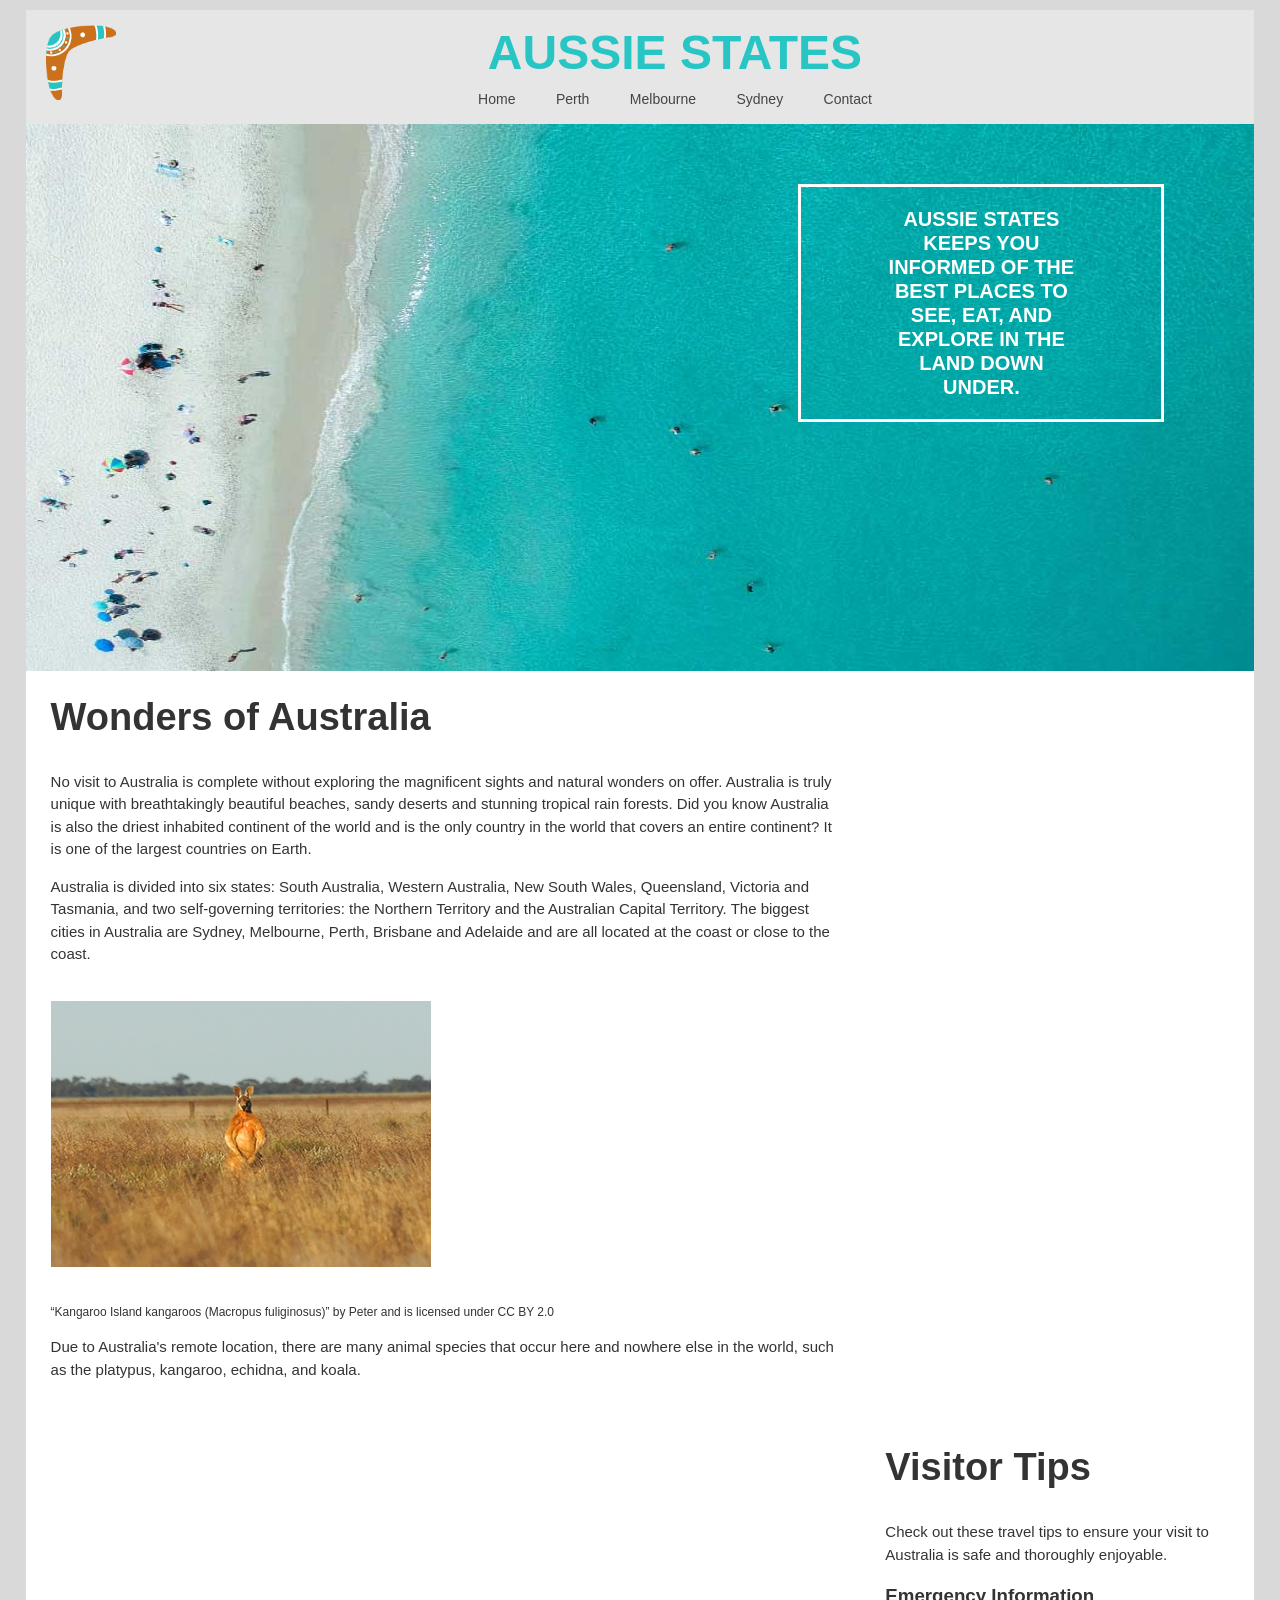
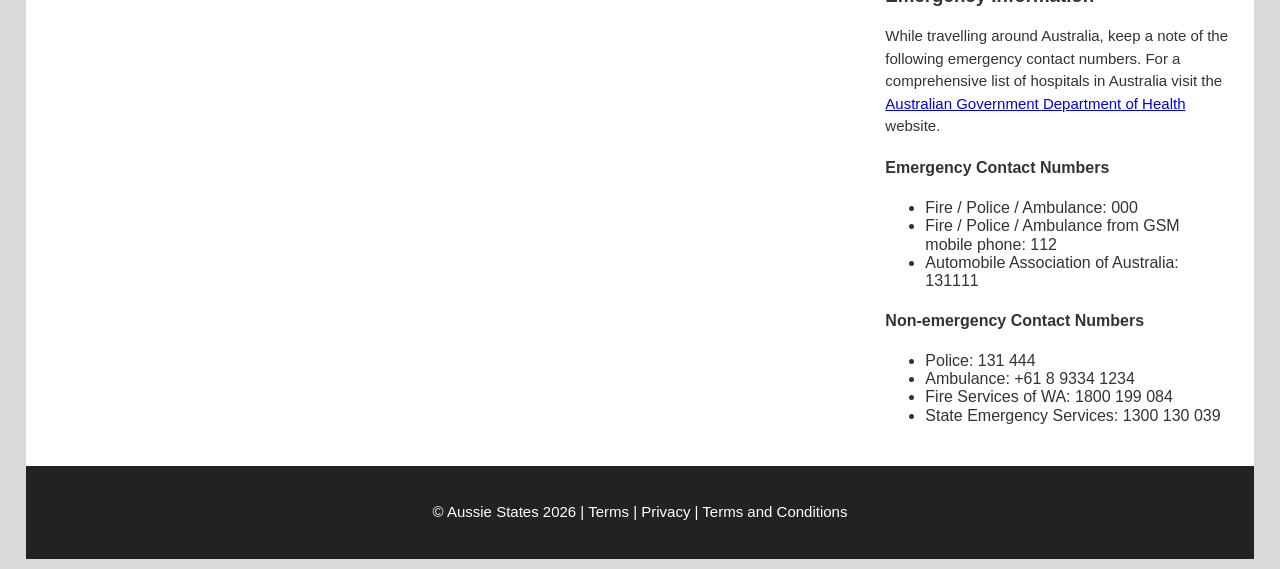
<file: index.html>
<!DOCTYPE html>
<html lang="en-au">
<head>
  <meta charset="UTF-8">
  <title>Aussie States</title>
  <meta name="viewport" content="width=device-width, initial-scale=1.0">
  <link rel="stylesheet" href="css/normalize.css">
  <link rel="stylesheet" href="css/styles.css">
</head>

<body>
  <div id="wrapper">

    <header>
      <div id="logo">
        <a href="index.html">
          <img src="images/aussie-states-logo.png"
               alt="Aussie States logo"
               width="106"
               height="114">
        </a>
      </div>

      <h1><a href="index.html">AUSSIE STATES</a></h1>

      <nav>
        <ul>
          <li><a href="index.html">Home</a></li>
          <li><a href="perth.html">Perth</a></li>
          <li><a href="melbourne.html">Melbourne</a></li>
          <li><a href="sydney.html">Sydney</a></li>
          <li><a href="contact.html">Contact</a></li>
        </ul>
      </nav>
    </header>

    <div class="hero-image">
      <img src="images/beach.jpg"
           alt="Australian beach"
           width="1000"
           height="547">

      <p class="hero-text">
        AUSSIE STATES<br>
        KEEPS YOU<br>
        INFORMED OF THE<br>
        BEST PLACES TO<br>
        SEE, EAT, AND<br>
        EXPLORE IN THE<br>
        LAND DOWN<br>
        UNDER.
      </p>
    </div>

    <main>
      <h2>Wonders of Australia</h2>

      <p>
        No visit to Australia is complete without exploring the magnificent sights and natural
        wonders on offer. Australia is truly unique with breathtakingly beautiful beaches,
        sandy deserts and stunning tropical rain forests. Did you know Australia is also the driest
        inhabited continent of the world and is the only country in the world that covers an entire
        continent? It is one of the largest countries on Earth.
      </p>

      <p>
        Australia is divided into six states: South Australia, Western Australia, New South Wales,
        Queensland, Victoria and Tasmania, and two self-governing territories: the Northern
        Territory and the Australian Capital Territory. The biggest cities in Australia are Sydney,
        Melbourne, Perth, Brisbane and Adelaide and are all located at the coast or close to the
        coast.
      </p>

      <img src="images/kangaroo.png"
           alt="Australian wildlife"
           width="400"
           height="266">

      <p style="font-size:12px;">
        “Kangaroo Island kangaroos (Macropus fuliginosus)” by Peter and is licensed under CC BY 2.0
      </p>

      <p>
        Due to Australia's remote location, there are many animal species that occur here and
        nowhere else in the world, such as the platypus, kangaroo, echidna, and koala.
      </p>
    </main>

    <aside>
      <h2>Visitor Tips</h2>

      <p>
        Check out these travel tips to ensure your visit to Australia is safe and thoroughly
        enjoyable.
      </p>

      <h3>Emergency Information</h3>
      <p>
        While travelling around Australia, keep a note of the following emergency contact
        numbers. For a comprehensive list of hospitals in Australia visit the
        <a href="https://www.health.gov.au" target="_blank">
          Australian Government Department of Health
        </a> website.
      </p>

      <h4>Emergency Contact Numbers</h4>
      <ul>
        <li>Fire / Police / Ambulance: 000</li>
        <li>Fire / Police / Ambulance from GSM mobile phone: 112</li>
        <li>Automobile Association of Australia: 131111</li>
      </ul>

      <h4>Non-emergency Contact Numbers</h4>
      <ul>
        <li>Police: 131 444</li>
        <li>Ambulance: +61 8 9334 1234</li>
        <li>Fire Services of WA: 1800 199 084</li>
        <li>State Emergency Services: 1300 130 039</li>
      </ul>
    </aside>

    <footer>
      <p>© Aussie States 2026 | Terms | Privacy | Terms and Conditions</p>
    </footer>

  </div>
</body>
</html>
</file>
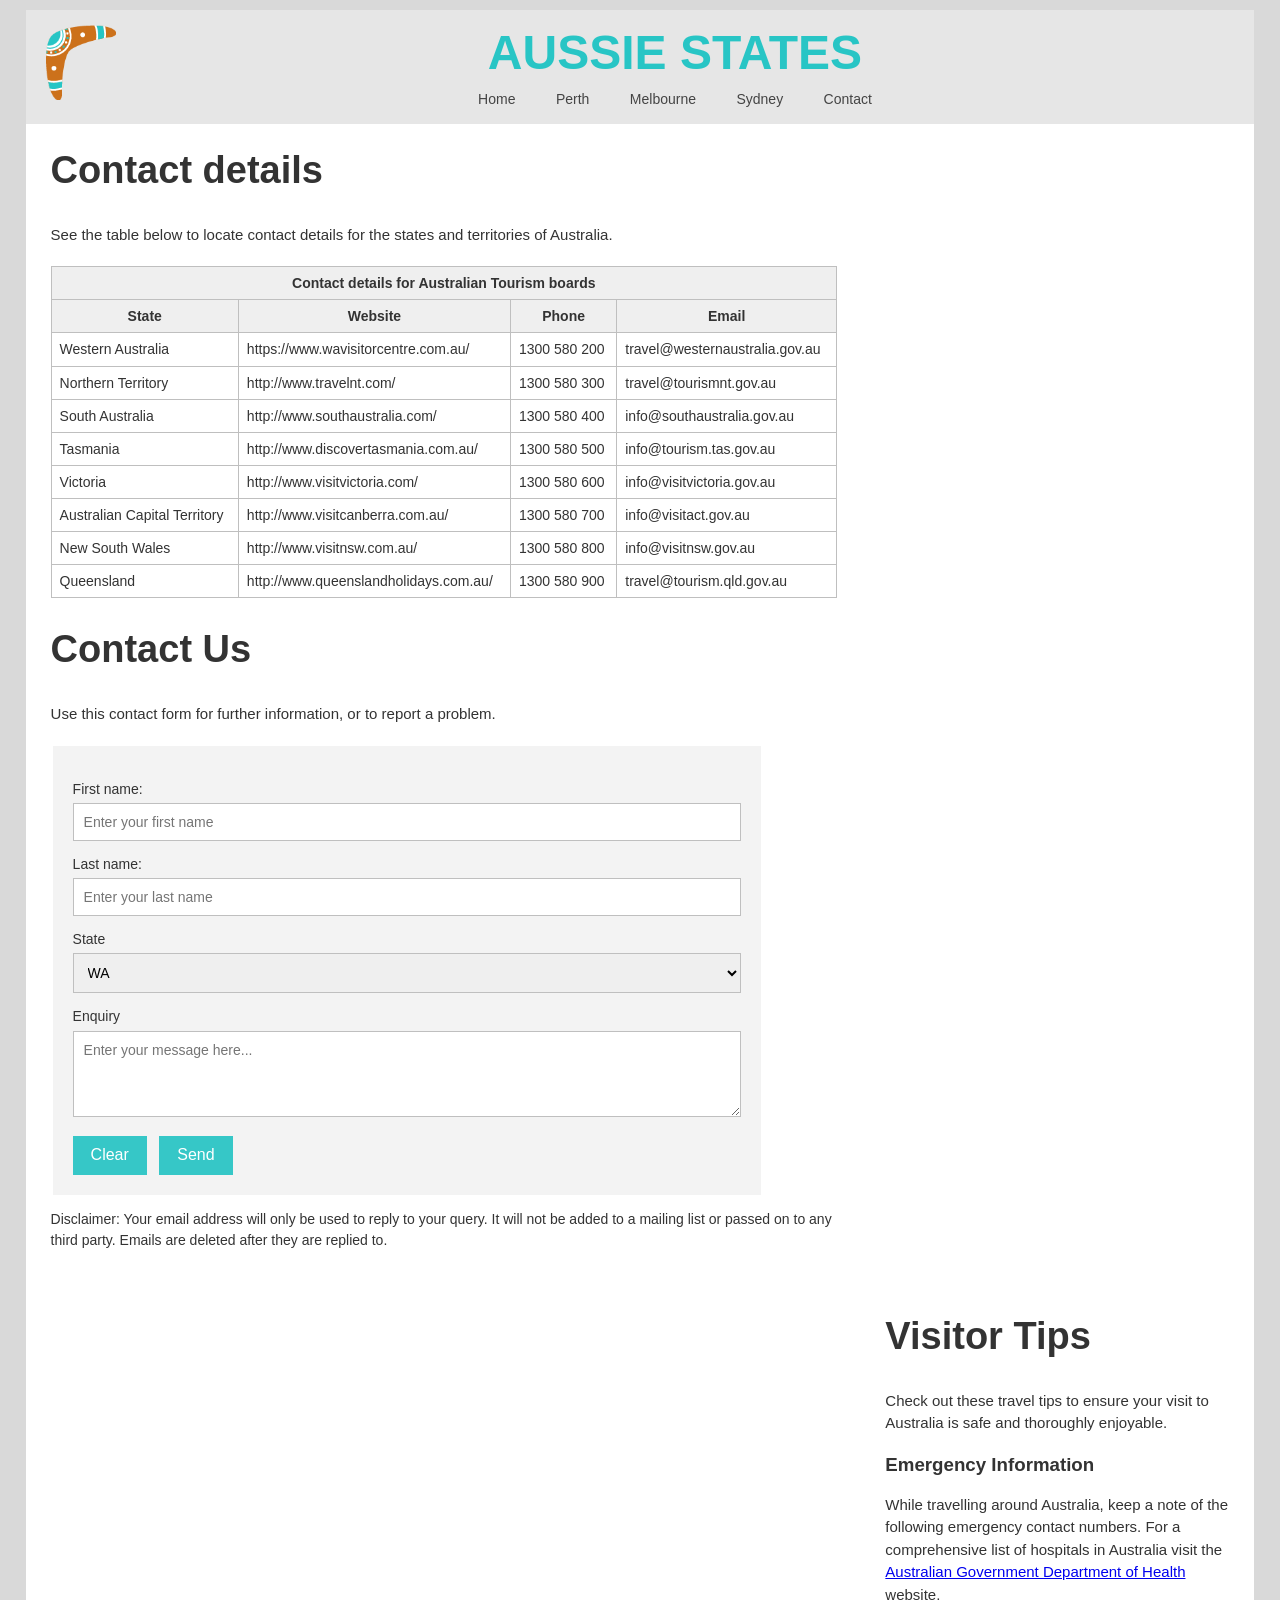
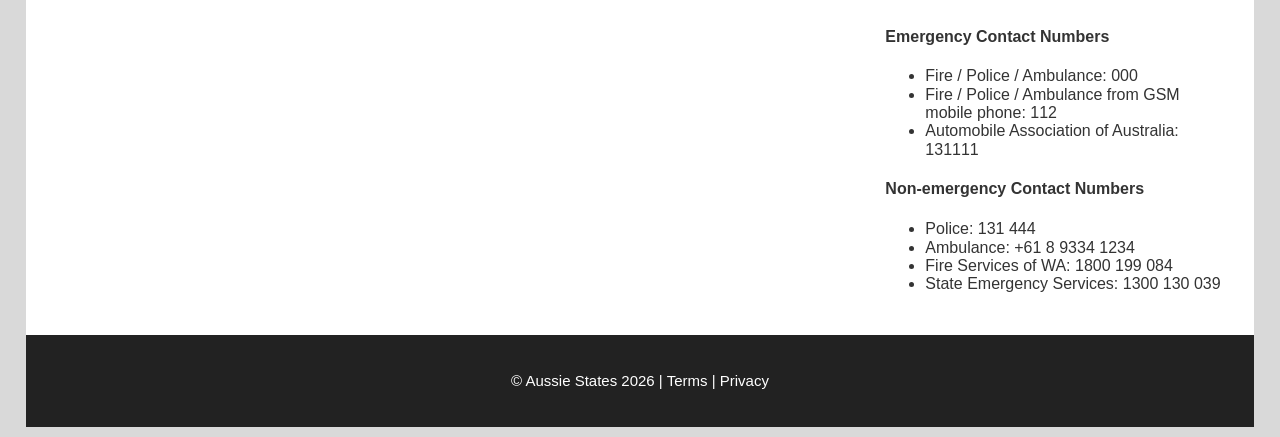
<file: contact.html>
<!DOCTYPE html>
<html lang="en-au">
<head>
  <meta charset="UTF-8">
  <title>Aussie States - Contact</title>
  <meta name="viewport" content="width=device-width, initial-scale=1.0">

  <link rel="stylesheet" href="css/normalize.css">
  <link rel="stylesheet" href="css/styles.css">
</head>

<body>
  <div id="wrapper">

    <header>
      <div id="logo">
        <a href="index.html">
          <img src="images/aussie-states-logo.png"
               alt="Aussie States logo"
               width="106"
               height="114">
        </a>
      </div>

      <h1><a href="index.html">AUSSIE STATES</a></h1>

      <nav>
        <ul>
          <li><a href="index.html">Home</a></li>
          <li><a href="perth.html">Perth</a></li>
          <li><a href="melbourne.html">Melbourne</a></li>
          <li><a href="sydney.html">Sydney</a></li>
          <li><a href="contact.html">Contact</a></li>
        </ul>
      </nav>
    </header>

    <main>
      <h2>Contact details</h2>
      <p>See the table below to locate contact details for the states and territories of Australia.</p>

      <table class="contact-table">
        <thead>
          <tr>
            <th colspan="4">Contact details for Australian Tourism boards</th>
          </tr>
          <tr>
            <th>State</th>
            <th>Website</th>
            <th>Phone</th>
            <th>Email</th>
          </tr>
        </thead>

        <tbody>
          <tr>
            <td>Western Australia</td>
            <td>https://www.wavisitorcentre.com.au/</td>
            <td>1300 580 200</td>
            <td>travel@westernaustralia.gov.au</td>
          </tr>
          <tr>
            <td>Northern Territory</td>
            <td>http://www.travelnt.com/</td>
            <td>1300 580 300</td>
            <td>travel@tourismnt.gov.au</td>
          </tr>
          <tr>
            <td>South Australia</td>
            <td>http://www.southaustralia.com/</td>
            <td>1300 580 400</td>
            <td>info@southaustralia.gov.au</td>
          </tr>
          <tr>
            <td>Tasmania</td>
            <td>http://www.discovertasmania.com.au/</td>
            <td>1300 580 500</td>
            <td>info@tourism.tas.gov.au</td>
          </tr>
          <tr>
            <td>Victoria</td>
            <td>http://www.visitvictoria.com/</td>
            <td>1300 580 600</td>
            <td>info@visitvictoria.gov.au</td>
          </tr>
          <tr>
            <td>Australian Capital Territory</td>
            <td>http://www.visitcanberra.com.au/</td>
            <td>1300 580 700</td>
            <td>info@visitact.gov.au</td>
          </tr>
          <tr>
            <td>New South Wales</td>
            <td>http://www.visitnsw.com.au/</td>
            <td>1300 580 800</td>
            <td>info@visitnsw.gov.au</td>
          </tr>
          <tr>
            <td>Queensland</td>
            <td>http://www.queenslandholidays.com.au/</td>
            <td>1300 580 900</td>
            <td>travel@tourism.qld.gov.au</td>
          </tr>
        </tbody>
      </table>

      <h2>Contact Us</h2>
      <p>Use this contact form for further information, or to report a problem.</p>

      <form action="#">
        <fieldset>
          <label for="fname">First name:</label>
          <input type="text" id="fname" placeholder="Enter your first name">

          <label for="lname">Last name:</label>
          <input type="text" id="lname" placeholder="Enter your last name">

          <label for="state">State</label>
          <select id="state">
            <option>WA</option>
            <option>NSW</option>
            <option>VIC</option>
            <option>QLD</option>
            <option>SA</option>
            <option>TAS</option>
          </select>

          <label for="enquiry">Enquiry</label>
          <textarea id="enquiry" rows="4" placeholder="Enter your message here..."></textarea>

          <button type="reset">Clear</button>
          <button type="submit">Send</button>
        </fieldset>
      </form>

      <p style="font-size: 14px;">
        Disclaimer: Your email address will only be used to reply to your query.
        It will not be added to a mailing list or passed on to any third party.
        Emails are deleted after they are replied to.
      </p>
    </main>

    <aside>
      <h2>Visitor Tips</h2>

      <p>
        Check out these travel tips to ensure your visit to Australia is safe and thoroughly enjoyable.
      </p>

      <h3>Emergency Information</h3>
      <p>
        While travelling around Australia, keep a note of the following emergency contact numbers.
        For a comprehensive list of hospitals in Australia visit the
        <a href="https://www.health.gov.au" target="_blank">
          Australian Government Department of Health
        </a> website.
      </p>

      <h4>Emergency Contact Numbers</h4>
      <ul>
        <li>Fire / Police / Ambulance: 000</li>
        <li>Fire / Police / Ambulance from GSM mobile phone: 112</li>
        <li>Automobile Association of Australia: 131111</li>
      </ul>

      <h4>Non-emergency Contact Numbers</h4>
      <ul>
        <li>Police: 131 444</li>
        <li>Ambulance: +61 8 9334 1234</li>
        <li>Fire Services of WA: 1800 199 084</li>
        <li>State Emergency Services: 1300 130 039</li>
      </ul>
    </aside>

    <footer>
      <p>© Aussie States 2026 | Terms | Privacy</p>
    </footer>

  </div>
</body>
</html>
</file>
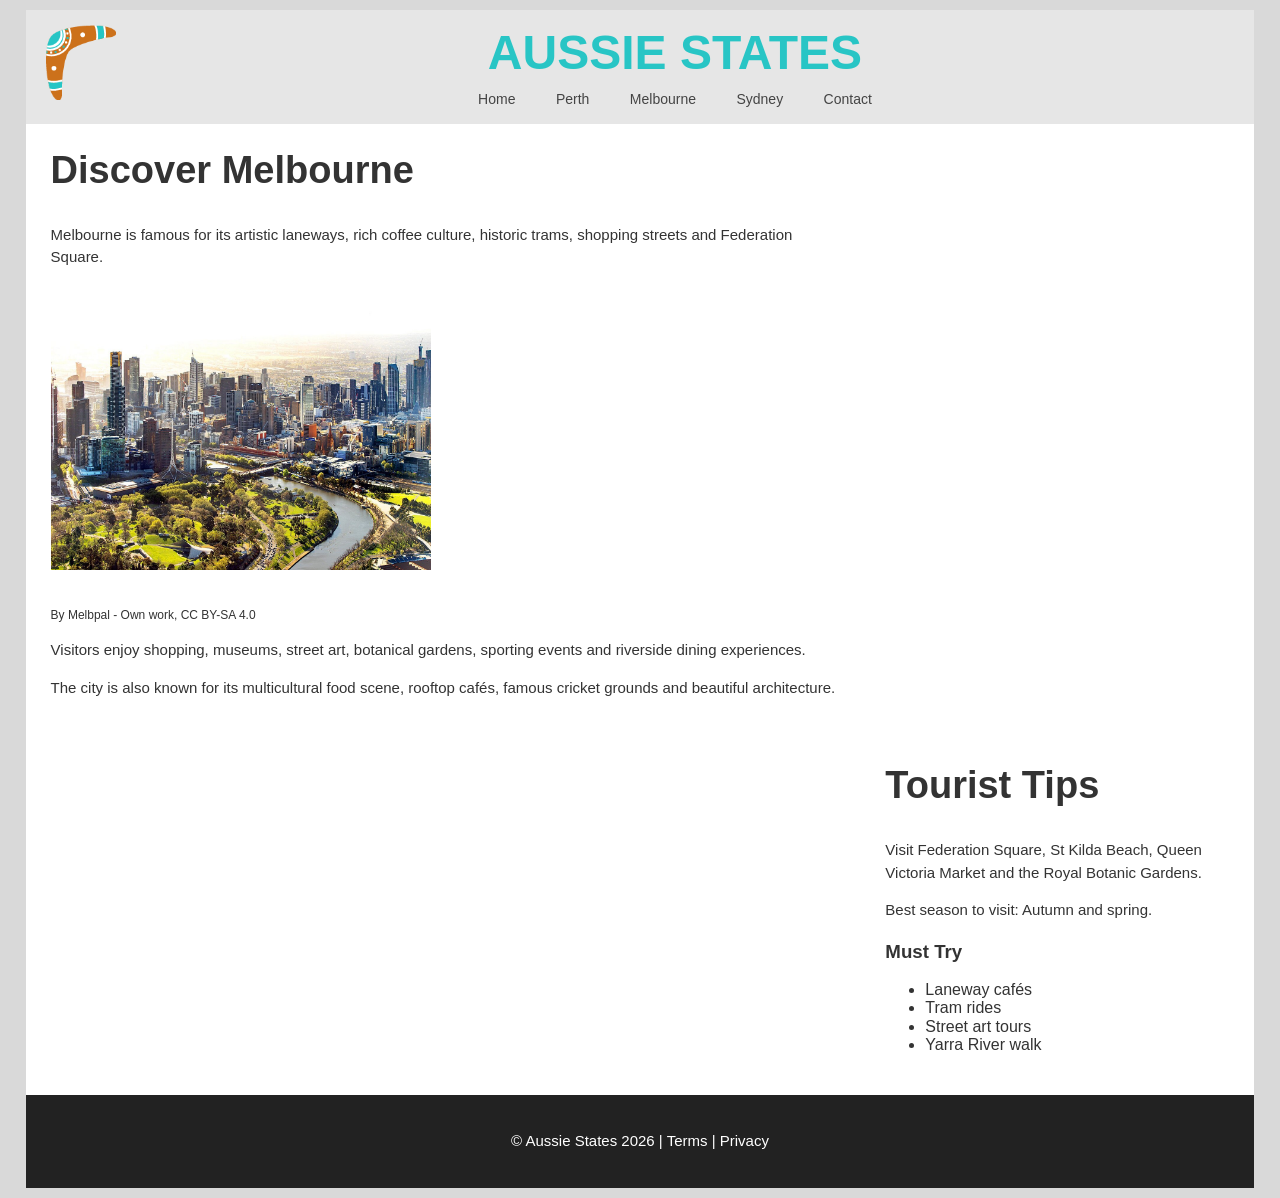
<file: melbourne.html>
<!DOCTYPE html>
<html lang="en-au">
<head>
  <meta charset="UTF-8">
  <title>Aussie States: Melbourne</title>
  <meta name="viewport" content="width=device-width, initial-scale=1.0">
  <link rel="stylesheet" href="css/normalize.css">
  <link rel="stylesheet" href="css/styles.css">
</head>
<body>
  <div id="wrapper">

    <header>
      <div id="logo">
        <a href="index.html">
          <img src="images/aussie-states-logo.png"
               alt="Aussie States logo"
               width="106"
               height="114">
        </a>
      </div>

      <h1><a href="index.html">AUSSIE STATES</a></h1>

      <nav>
        <ul>
          <li><a href="index.html">Home</a></li>
          <li><a href="perth.html">Perth</a></li>
          <li><a href="melbourne.html">Melbourne</a></li>
          <li><a href="sydney.html">Sydney</a></li>
          <li><a href="contact.html">Contact</a></li>
        </ul>
      </nav>
    </header>

    <main>
      <h2>Discover Melbourne</h2>

      <p>
        Melbourne is famous for its artistic laneways, rich coffee culture,
        historic trams, shopping streets and Federation Square.
      </p>

      <img src="images/melbourne.jpg"
           alt="Melbourne city street and tram"
           width="400"
           height="266">

      <p style="font-size: 12px;">
        By Melbpal - Own work, CC BY-SA 4.0
      </p>

      <p>
        Visitors enjoy shopping, museums, street art, botanical gardens,
        sporting events and riverside dining experiences.
      </p>

      <p>
        The city is also known for its multicultural food scene, rooftop cafés,
        famous cricket grounds and beautiful architecture.
      </p>
    </main>

    <aside>
      <h2>Tourist Tips</h2>

      <p>
        Visit Federation Square, St Kilda Beach, Queen Victoria Market
        and the Royal Botanic Gardens.
      </p>

      <p>
        Best season to visit: Autumn and spring.
      </p>

      <h3>Must Try</h3>
      <ul>
        <li>Laneway cafés</li>
        <li>Tram rides</li>
        <li>Street art tours</li>
        <li>Yarra River walk</li>
      </ul>
    </aside>

    <footer>
      <p>© Aussie States 2026 | Terms | Privacy</p>
    </footer>

  </div>
</body>
</html>
</file>
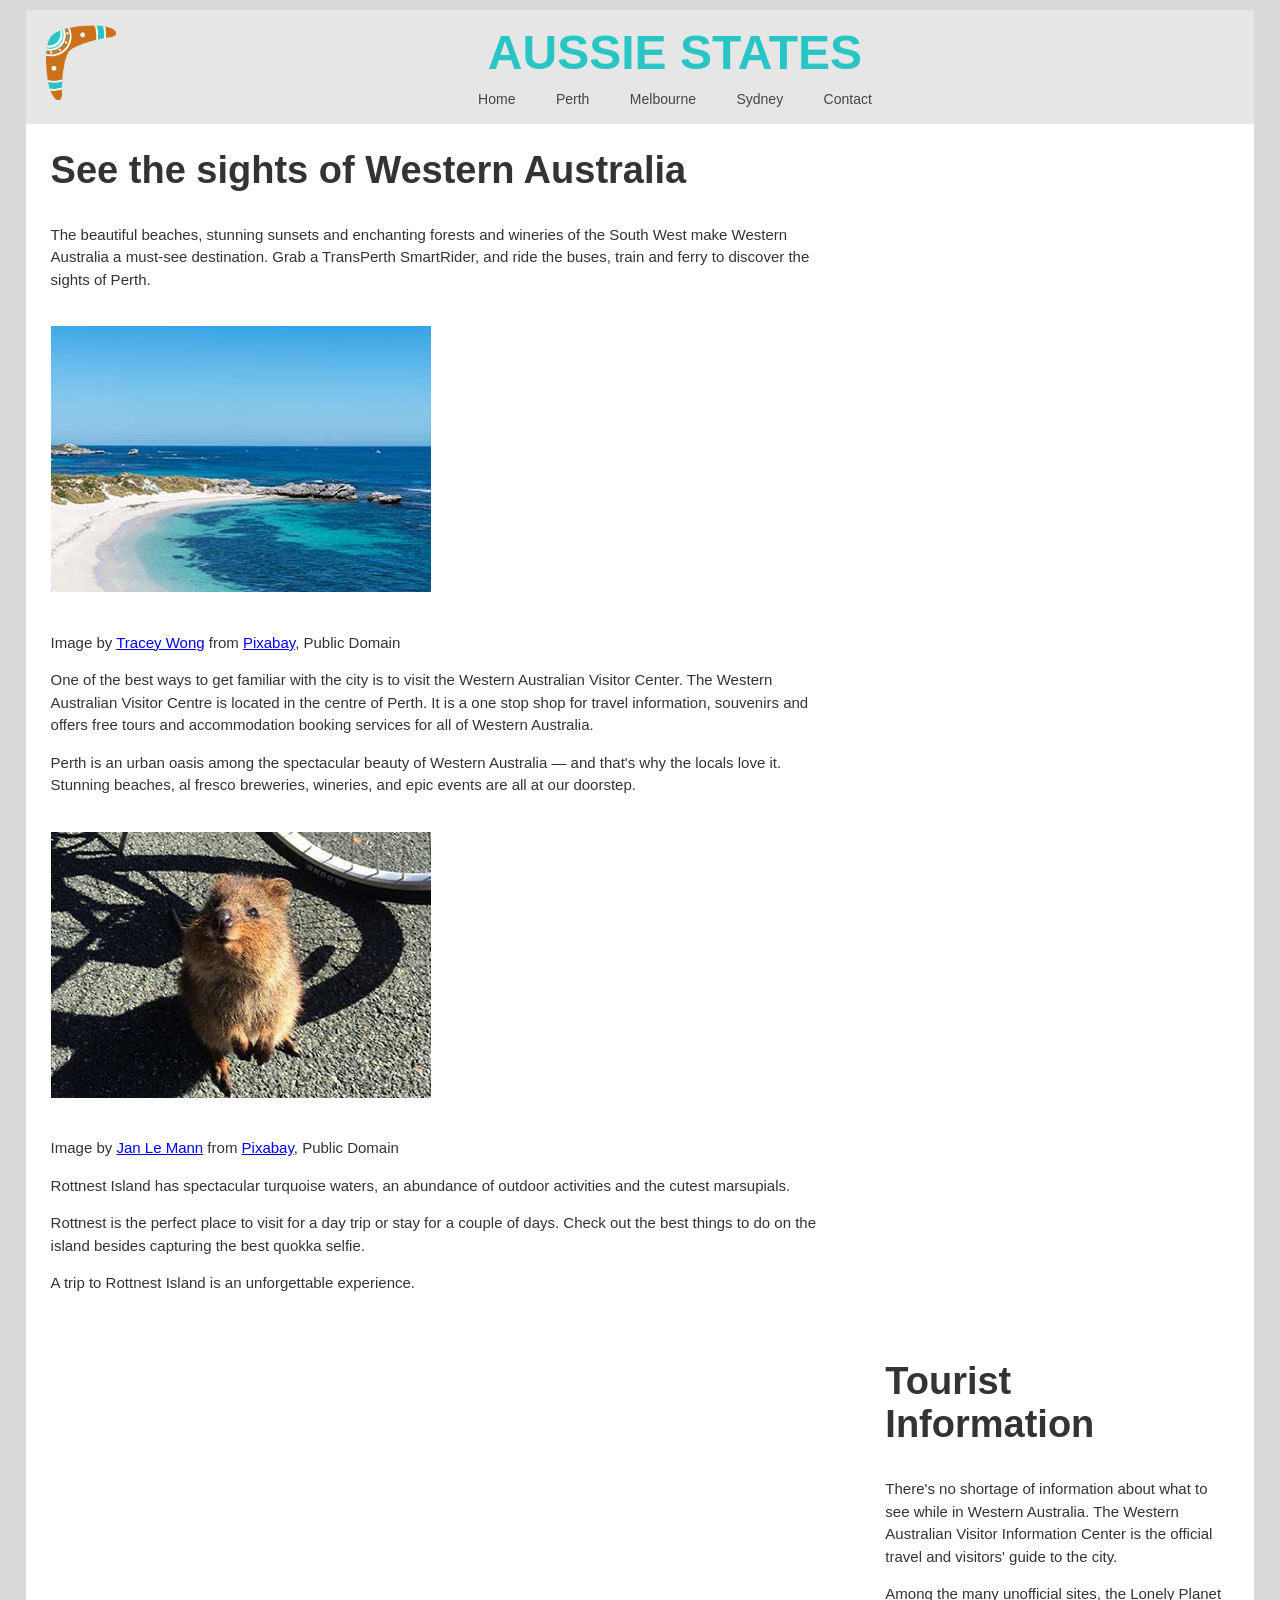
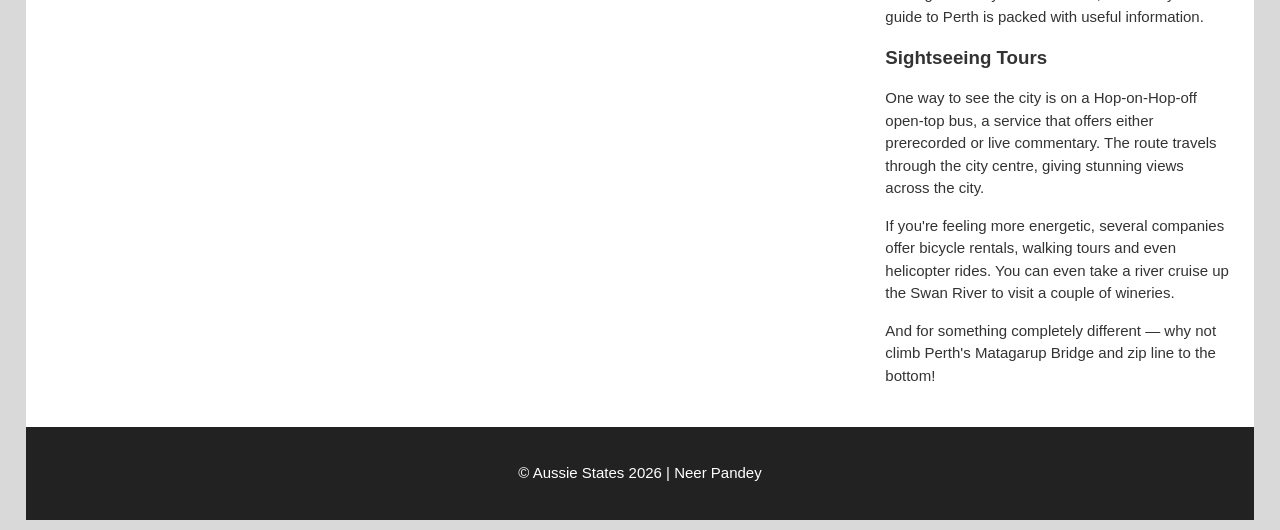
<file: perth.html>
<!DOCTYPE html>
<html lang="en-au">
<head>
  <meta charset="UTF-8">
  <title>Aussie States: Perth</title>
  <meta name="viewport" content="width=device-width, initial-scale=1.0">

  <link rel="stylesheet" href="css/normalize.css">
  <link rel="stylesheet" href="css/styles.css">
  <link href="https://fonts.googleapis.com/css2?family=Lato&display=swap" rel="stylesheet">
  
</head>

<body>
  <div id="wrapper">

    <header>
      <div id="logo">
        <a href="index.html">
          <img src="images/aussie-states-logo.png"
               alt="Aussie States logo"
               width="106"
               height="114">
        </a>
      </div>

      <h1>
        <a href="index.html">Aussie States</a>
      </h1>

      <nav>
        <ul>
          <li><a href="index.html">Home</a></li>
          <li><a href="perth.html">Perth</a></li>
          <li><a href="melbourne.html">Melbourne</a></li>
          <li><a href="sydney.html">Sydney</a></li>
          <li><a href="contact.html">Contact</a></li>
        </ul>
      </nav>
    </header>

    <main>
      <h2>See the sights of Western Australia</h2>

      <p>
        The beautiful beaches, stunning sunsets and enchanting forests and wineries
        of the South West make Western Australia a must-see destination. Grab a
        TransPerth SmartRider, and ride the buses, train and ferry to discover
        the sights of Perth.
      </p>

      <img src="images/rottnest.jpg"
           alt="Rottnest Island beach in Perth"
           width="400"
           height="266">

      <p class="attribution">
        Image by
        <a href="https://pixabay.com/users/foursummers-6130304/" target="_blank">Tracey Wong</a>
        from
        <a href="https://pixabay.com/" target="_blank">Pixabay</a>,
        Public Domain
      </p>

      <p>
        One of the best ways to get familiar with the city is to visit the
        Western Australian Visitor Center. The Western Australian Visitor Centre
        is located in the centre of Perth. It is a one stop shop for travel
        information, souvenirs and offers free tours and accommodation booking
        services for all of Western Australia.
      </p>

      <p>
        Perth is an urban oasis among the spectacular beauty of Western Australia
        — and that's why the locals love it. Stunning beaches, al fresco breweries,
        wineries, and epic events are all at our doorstep.
      </p>

      <img src="images/quokka.jpg"
           alt="A quokka on Rottnest Island"
           width="400"
           height="266">

      <p class="attribution">
        Image by
        <a href="https://pixabay.com/users/janlemann-4099486/" target="_blank">Jan Le Mann</a>
        from
        <a href="https://pixabay.com/" target="_blank">Pixabay</a>,
        Public Domain
      </p>

      <p>
        Rottnest Island has spectacular turquoise waters, an abundance of outdoor
        activities and the cutest marsupials.
      </p>

      <p>
        Rottnest is the perfect place to visit for a day trip or stay for a
        couple of days. Check out the best things to do on the island besides
        capturing the best quokka selfie.
      </p>

      <p>
        A trip to Rottnest Island is an unforgettable experience.
      </p>
    </main>

    <aside>
      <h2>Tourist Information</h2>

      <p>
        There's no shortage of information about what to see while in Western
        Australia. The Western Australian Visitor Information Center is the
        official travel and visitors' guide to the city.
      </p>

      <p>
        Among the many unofficial sites, the Lonely Planet guide to Perth is
        packed with useful information.
      </p>

      <h3>Sightseeing Tours</h3>

      <p>
        One way to see the city is on a Hop-on-Hop-off open-top bus, a service
        that offers either prerecorded or live commentary. The route travels
        through the city centre, giving stunning views across the city.
      </p>

      <p>
        If you're feeling more energetic, several companies offer bicycle rentals,
        walking tours and even helicopter rides. You can even take a river cruise
        up the Swan River to visit a couple of wineries.
      </p>

      <p>
        And for something completely different — why not climb Perth's Matagarup
        Bridge and zip line to the bottom!
      </p>
    </aside>

    <footer>
      <p>&copy; Aussie States 2026 | Neer Pandey</p>
    </footer>

  </div>
</body>
</html>
</file>
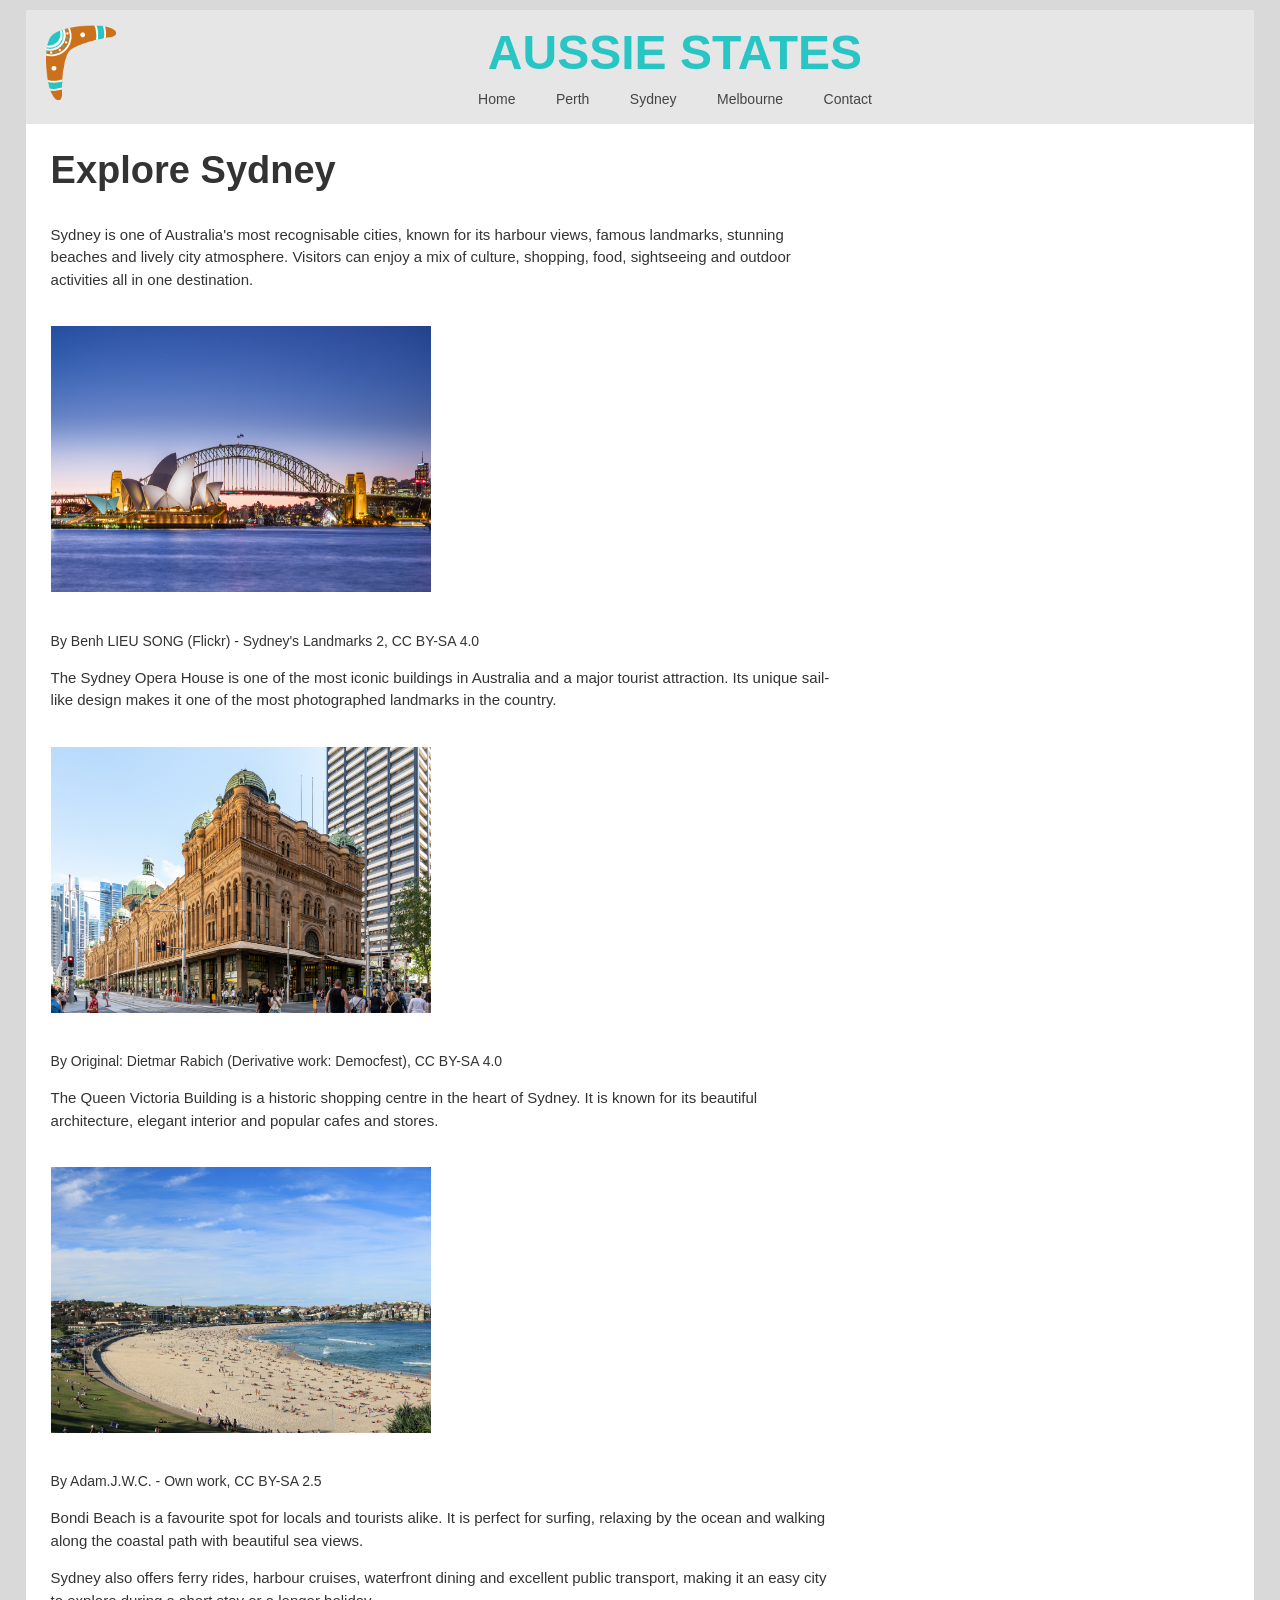
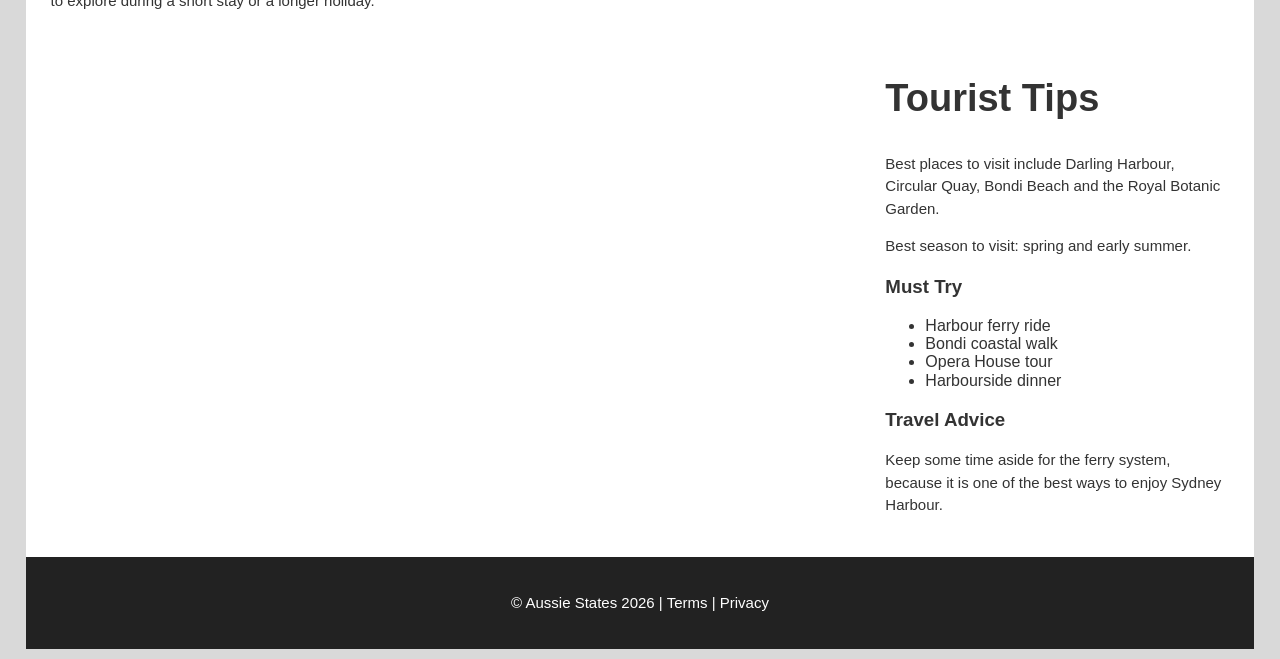
<file: sydney.html>
<!DOCTYPE html>
<html lang="en-au">
<head>
  <meta charset="UTF-8">
  <title>Aussie States: Sydney</title>
  <meta name="viewport" content="width=device-width, initial-scale=1.0">
  <link rel="stylesheet" href="css/normalize.css">
  <link rel="stylesheet" href="css/styles.css">
</head>
<body>
  <div id="wrapper">

    <header>
      <div id="logo">
        <a href="index.html">
          <img src="images/aussie-states-logo.png"
               alt="Aussie States logo"
               width="106"
               height="114">
        </a>
      </div>

      <h1><a href="index.html">Aussie States</a></h1>

      <nav>
        <ul>
          <li><a href="index.html">Home</a></li>
          <li><a href="perth.html">Perth</a></li>
          <li><a href="sydney.html">Sydney</a></li>
          <li><a href="melbourne.html">Melbourne</a></li>
          <li><a href="contact.html">Contact</a></li>
        </ul>
      </nav>
    </header>

    <main>
      <h2>Explore Sydney</h2>

      <p>
        Sydney is one of Australia's most recognisable cities, known for its harbour views,
        famous landmarks, stunning beaches and lively city atmosphere. Visitors can enjoy a mix of
        culture, shopping, food, sightseeing and outdoor activities all in one destination.
      </p>

      <img src="images/Sydney_Opera_House.jpg"
           alt="Sydney Opera House at the harbour"
           width="400"
           height="266">

      <p style="font-size: 14px;">
        By Benh LIEU SONG (Flickr) - Sydney's Landmarks 2, CC BY-SA 4.0
      </p>

      <p>
        The Sydney Opera House is one of the most iconic buildings in Australia and a major tourist
        attraction. Its unique sail-like design makes it one of the most photographed landmarks in
        the country.
      </p>

      <img src="images/Queen_Victoria_Building.jpg"
           alt="Queen Victoria Building in Sydney"
           width="400"
           height="266">

      <p style="font-size: 14px;">
        By Original: Dietmar Rabich (Derivative work: Democfest), CC BY-SA 4.0
      </p>

      <p>
        The Queen Victoria Building is a historic shopping centre in the heart of Sydney. It is
        known for its beautiful architecture, elegant interior and popular cafes and stores.
      </p>

      <img src="images/Bondi_beach.jpg"
           alt="Bondi Beach coastline in Sydney"
           width="400"
           height="266">

      <p style="font-size: 14px;">
        By Adam.J.W.C. - Own work, CC BY-SA 2.5
      </p>

      <p>
        Bondi Beach is a favourite spot for locals and tourists alike. It is perfect for surfing,
        relaxing by the ocean and walking along the coastal path with beautiful sea views.
      </p>

      <p>
        Sydney also offers ferry rides, harbour cruises, waterfront dining and excellent public
        transport, making it an easy city to explore during a short stay or a longer holiday.
      </p>
    </main>

    <aside>
      <h2>Tourist Tips</h2>

      <p>
        Best places to visit include Darling Harbour, Circular Quay, Bondi Beach and the Royal
        Botanic Garden.
      </p>

      <p>
        Best season to visit: spring and early summer.
      </p>

      <h3>Must Try</h3>
      <ul>
        <li>Harbour ferry ride</li>
        <li>Bondi coastal walk</li>
        <li>Opera House tour</li>
        <li>Harbourside dinner</li>
      </ul>

      <h3>Travel Advice</h3>
      <p>
        Keep some time aside for the ferry system, because it is one of the best ways to enjoy
        Sydney Harbour.
      </p>
    </aside>

    <footer>
      <p>© Aussie States 2026 | Terms | Privacy</p>
    </footer>

  </div>
</body>
</html>
</file>
<file: css/styles.css>
@charset "utf-8";

body {
  font-family: Arial, sans-serif;
  background: #d9d9d9;
  color: #333;
  margin: 0;
}

#wrapper {
  width: 96%;
  max-width: 1300px;
  margin: 10px auto;
  background: #ffffff;
}

header {
  background: #e6e6e6;
  padding: 15px 20px;
  overflow: hidden;
}

#logo {
  float: left;
}

#logo img {
  width: 70px;
  height: auto;
}

h1 {
  text-align: center;
  color: #28c5c5;
  font-size: 48px;
  margin: 0;
  font-family: Arial, sans-serif;
  text-transform: uppercase;
}

h1 a {
  text-decoration: none;
  color: #28c5c5;
}

nav {
  text-align: center;
  margin-top: 10px;
}

nav ul {
  list-style: none;
  padding: 0;
  margin: 0;
}

nav li {
  display: inline;
  margin: 0 18px;
}

nav a {
  text-decoration: none;
  color: #444;
  font-size: 14px;
}

.hero-image {
  position: relative;
  clear: both;
}

.hero-image img {
  width: 100%;
  display: block;
}

.hero-text {
  position: absolute;
  top: 40px;
  right: 90px;
  width: 320px;
  padding: 20px;
  color: white;
  text-transform: uppercase;
  font-size: 20px;
  font-weight: bold;
  line-height: 1.2;
  text-align: center;
  border: 3px solid white;
}

main {
  float: left;
  width: 64%;
  padding: 25px;
}

aside {
  float: right;
  width: 28%;
  padding: 25px;
}

main h2,
aside h2 {
  font-size: 38px;
  margin-top: 0;
}

p {
  line-height: 1.5;
  font-size: 15px;
}

main img {
  margin: 20px 0;
  width: 380px;
}

footer {
  clear: both;
  background: #222;
  color: white;
  text-align: center;
  padding: 20px;
  font-size: 12px;
}
/* ===== CONTACT PAGE FIXES ===== */

.contact-table {
  width: 100%;
  border-collapse: collapse;
  margin: 20px 0 30px;
  font-size: 14px;
}

.contact-table th,
.contact-table td {
  border: 1px solid #bfbfbf;
  padding: 8px;
  vertical-align: top;
}

.contact-table th {
  background: #efefef;
  text-align: center;
}

fieldset {
  border: none;
  background: #f3f3f3;
  padding: 20px;
  width: 85%;
  margin-top: 20px;
}

label {
  display: block;
  margin: 15px 0 6px;
  font-size: 14px;
}

input,
select,
textarea {
  width: 100%;
  padding: 10px;
  border: 1px solid #bfbfbf;
  font-size: 14px;
  box-sizing: border-box;
}

textarea {
  resize: vertical;
}

button {
  background: #36c7c7;
  color: white;
  border: none;
  padding: 10px 18px;
  margin-top: 15px;
  margin-right: 8px;
  cursor: pointer;
}

button:hover {
  background: #2ab0b0;
}
</file>
